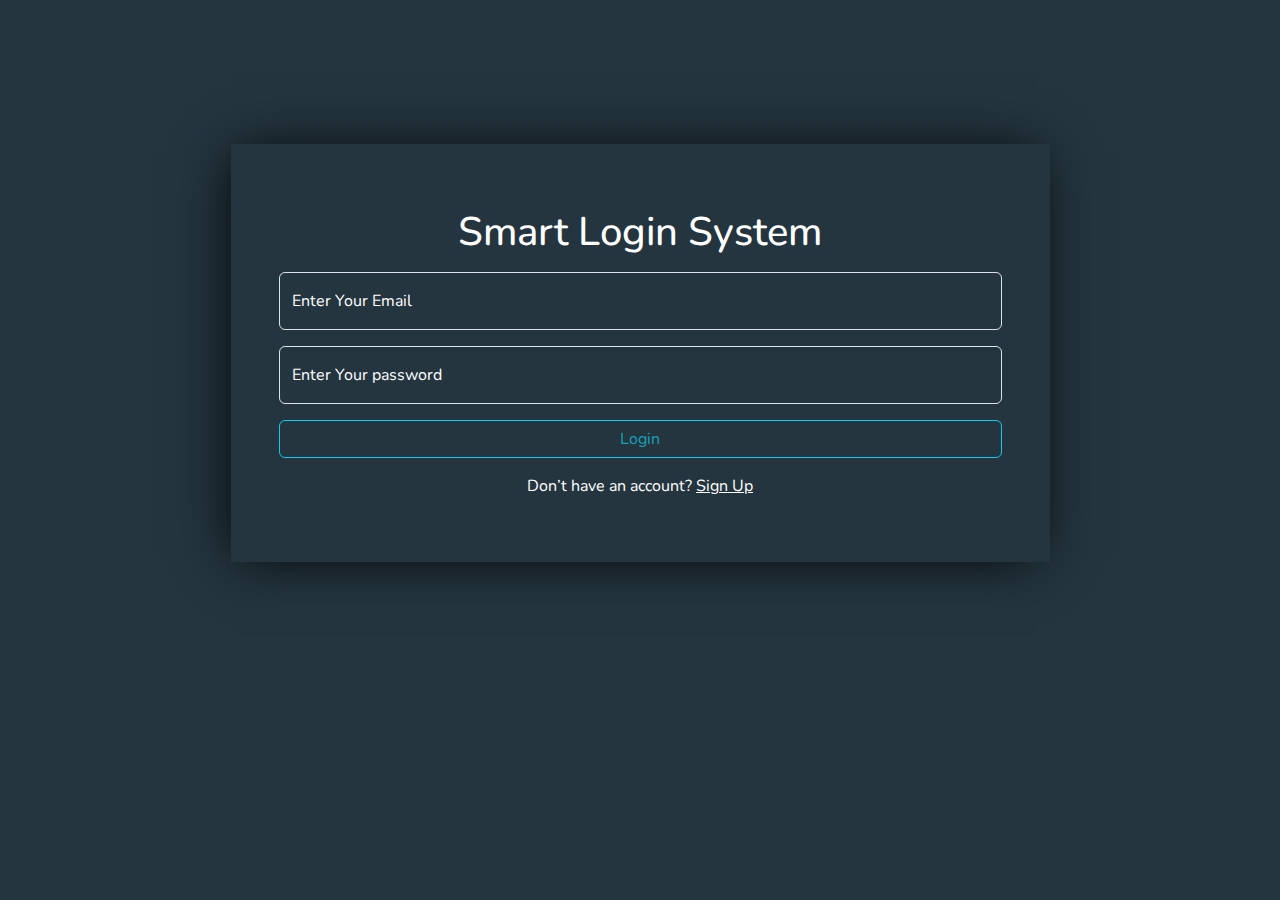
<file: index.html>
<html lang="en">

<head>
  <meta charset="UTF-8" />
  <meta http-equiv="X-UA-Compatible" content="IE=edge" />
  <meta name="viewport" content="width=device-width, initial-scale=1.0" />
  <!-- <title>Kerri</title>
    <link rel="icon" href="./images/favicon.png" /> -->
  <!-- ^=======> Fonts [Montserrat + Nunito] -->
  <link rel="preconnect" href="https://fonts.googleapis.com" />
  <link rel="preconnect" href="https://fonts.gstatic.com" crossorigin />
  <link
    href="https://fonts.googleapis.com/css2?family=Montserrat:ital,wght@0,100;0,200;0,300;0,400;0,500;0,600;0,700;0,800;0,900;1,200&family=Nunito:wght@200;300;400;500;600;700;800;900&display=swap"
    rel="stylesheet" />
  <!-- ^=======> style -->
  <link rel="stylesheet" href="CSS/bootstrap.min.css" />
  <link rel="stylesheet" href="CSS/bootstrap-icons.css" />
  <link rel="stylesheet" href="CSS/all.min.css" />
  <link rel="stylesheet" href="CSS/style.css" />
</head>

<body>
  <!-- -------------------------------start nav-------------------------- -->
  <section id="signIn" class="my-5">
    <div class="container w-100  d-flex justify-content-center align-items-center py-5">
      <div class="container my-5 text-center ">
        <div class="group m-auto w-75 p-5">
          <h1 class="my-3">Smart Login System</h1>

          <div class="form-floating mb-3">
            <input type="email" class="form-control" id="signInEmail" placeholder="">
            <label for="floatingInput">Enter Your Email</label>
          </div>

          <div class="form-floating mb-3">
            <input type="password" class="form-control" id="signInPassword" placeholder="">
            <label for="floatingInput">Enter Your password</label>
          </div>

          <p id="incorrect" class="text-center text-danger d-none">Your Email Or Password Is Incorrect</p>

          <a class="form-control bg-transparent mb-3 btn btn-info login" id="btnLogin" onclick="login()">Login</a>
          <p class="text-white">Don’t have an account? <a class='text-white' href='signup.html'>Sign Up</a></p>

        </div>
      </div>
  </section>
  
  <script src="JS/index.js"></script>
</body>

</html>
</file>
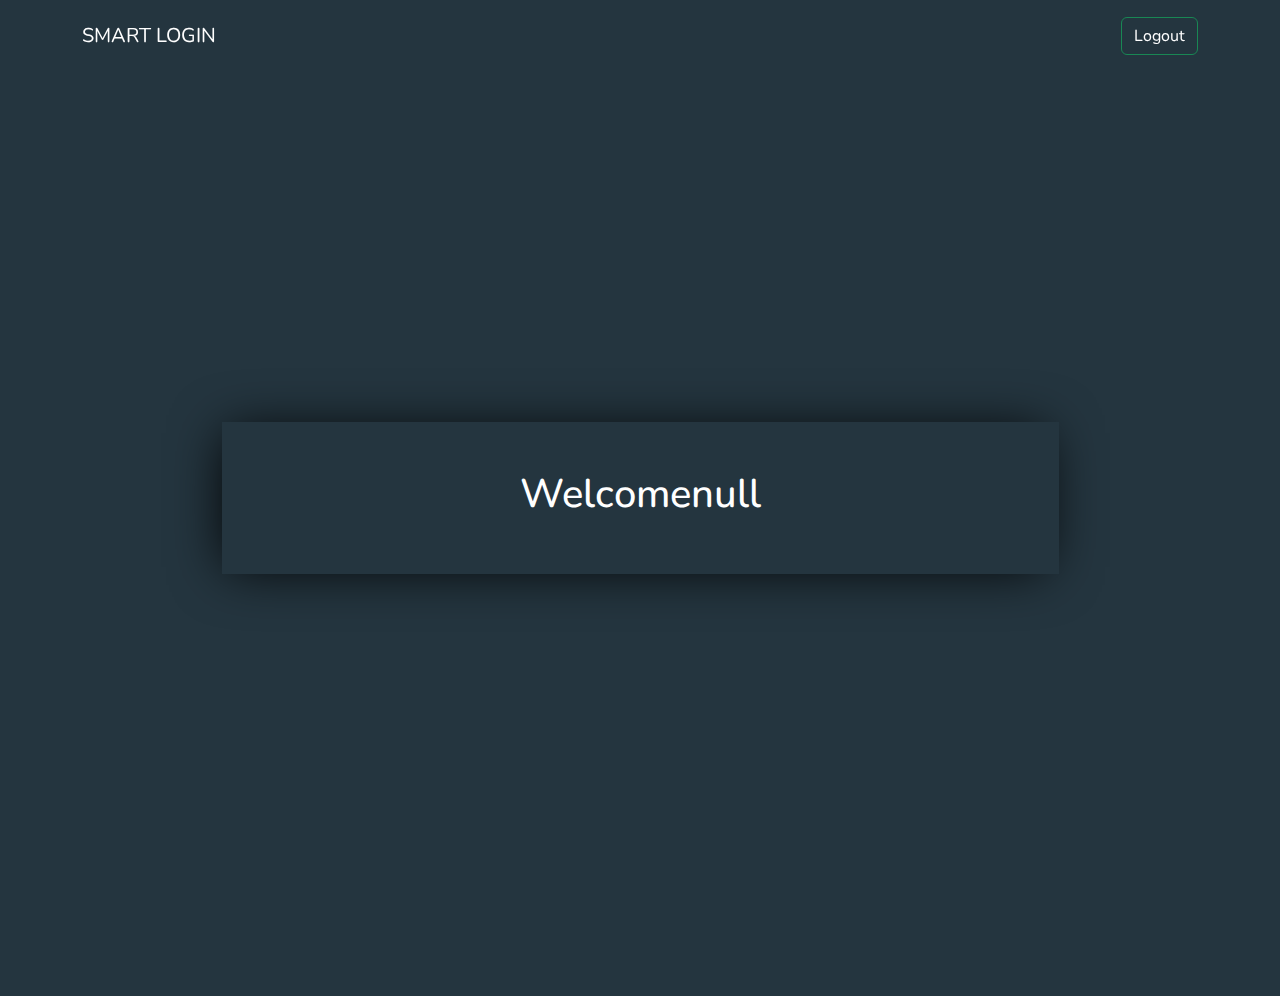
<file: home.html>
<html lang="en">
  <head>
    <meta charset="UTF-8" />
    <meta http-equiv="X-UA-Compatible" content="IE=edge" />
    <meta name="viewport" content="width=device-width, initial-scale=1.0" />
    <!-- <title>Kerri</title>
    <link rel="icon" href="./images/favicon.png" /> -->
    <!-- ^=======> Fonts [Montserrat + Nunito] -->
    <link rel="preconnect" href="https://fonts.googleapis.com" />
    <link rel="preconnect" href="https://fonts.gstatic.com" crossorigin />
    <link
      href="https://fonts.googleapis.com/css2?family=Montserrat:ital,wght@0,100;0,200;0,300;0,400;0,500;0,600;0,700;0,800;0,900;1,200&family=Nunito:wght@200;300;400;500;600;700;800;900&display=swap"
      rel="stylesheet"
    />
    <!-- ^=======> style -->
    <link rel="stylesheet" href="CSS/bootstrap.min.css" />
    <link rel="stylesheet" href="CSS/bootstrap-icons.css" />
    <link rel="stylesheet" href="CSS/all.min.css" />
    <link rel="stylesheet" href="CSS/style.css" />
  </head>
  <body onload="display()">
    <!-- -------------------------------start nav-------------------------- -->
        <nav class="navbar bg-transparent fixed-top">
            <div class="container d-flex justify-content-between align-items-center pt-2">
                <a class="navbar-brand text-white" href="#">SMART LOGIN</a>
                <a href="index.html"  class="btn btn-outline-success text-white" onclick="logOut()">Logout</a>
            </div>
        </nav>
        <div class="container my-5 text-center h-100 d-flex align-items-center">
          <div class="group m-auto w-75 p-5">
              <h1 id="username"></h1>
          </div>
      </div>
    
    <script src="JS/index.js"></script>
  </body>
</html>
</file>
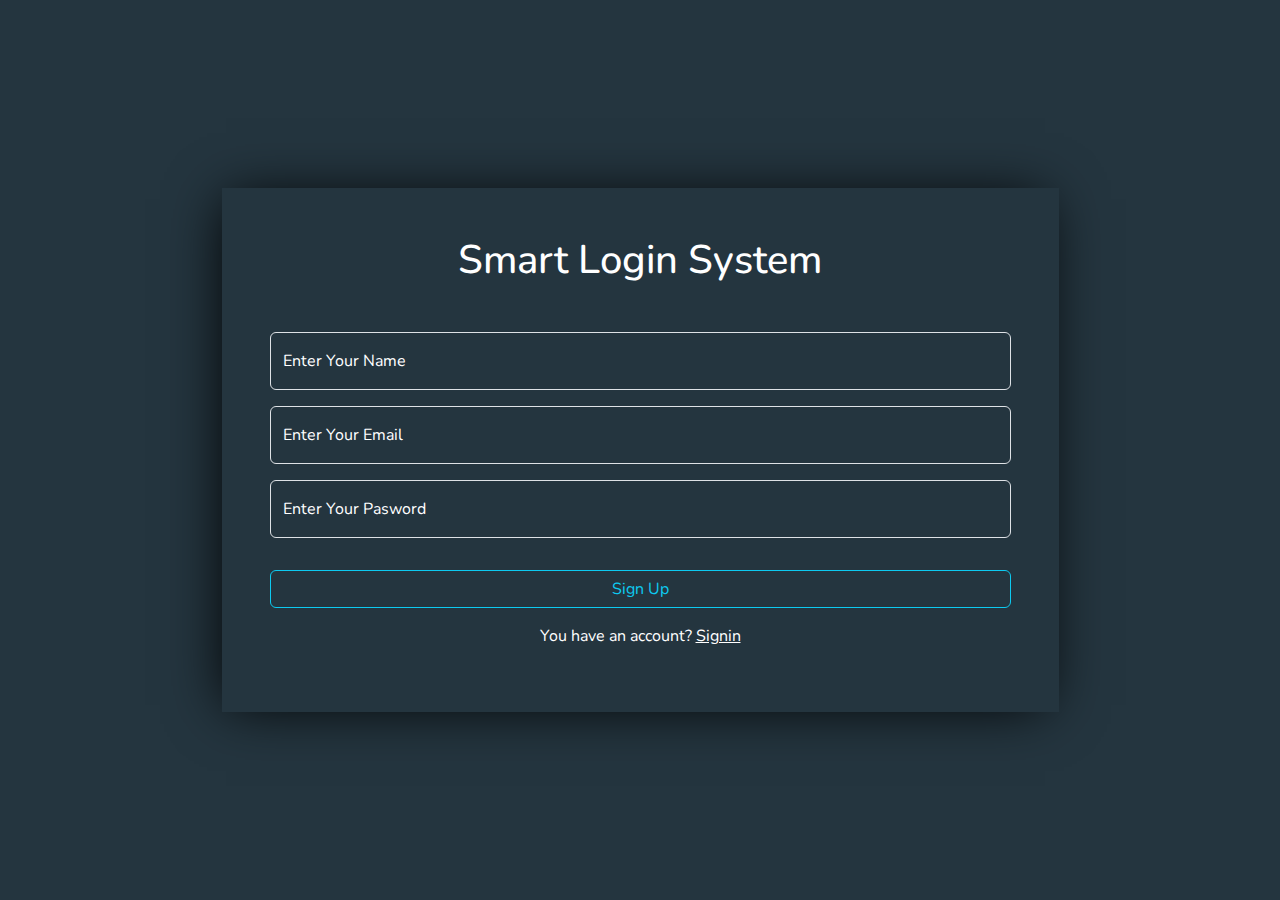
<file: signup.html>
<html lang="en">

<head>
    <meta charset="UTF-8" />
    <meta http-equiv="X-UA-Compatible" content="IE=edge" />
    <meta name="viewport" content="width=device-width, initial-scale=1.0" />
    <!-- <title>Kerri</title>
    <link rel="icon" href="./images/favicon.png" /> -->
    <!-- ^=======> Fonts [Montserrat + Nunito] -->
    <link rel="preconnect" href="https://fonts.googleapis.com" />
    <link rel="preconnect" href="https://fonts.gstatic.com" crossorigin />
    <link
        href="https://fonts.googleapis.com/css2?family=Montserrat:ital,wght@0,100;0,200;0,300;0,400;0,500;0,600;0,700;0,800;0,900;1,200&family=Nunito:wght@200;300;400;500;600;700;800;900&display=swap"
        rel="stylesheet" />
    <!-- ^=======> style -->
    <link rel="stylesheet" href="CSS/bootstrap.min.css" />
    <link rel="stylesheet" href="CSS/bootstrap-icons.css" />
    <link rel="stylesheet" href="CSS/all.min.css" />
    <link rel="stylesheet" href="CSS/style.css" />
</head>

<body>
    <!-- -------------------------------start nav-------------------------- -->

    <section id="home">
        <div class="container h-100 d-flex justify-content-center align-items-center">

            <div class="group m-auto w-75 p-5 text-center">
                <h1 class="mb-5">Smart Login System</h1>

                <div class="form-floating mb-3">
                    <input type="text" class="form-control" id="userName" placeholder="">
                    <label for="floatingInput">Enter Your Name</label>
                    <p id="invalidUserName" class="text-center text-danger d-none ">include at least 3 letters starting
                        with capital, second name is obtional</p>

                </div>

                <div class="form-floating mb-3">
                    <input type="email" class="form-control" id="userEmail" placeholder="">
                    <label for="floatingInput">Enter Your Email</label>
                    <p id="invalidUserEmail" class="text-center text-danger d-none">ex: &nbsp; &nbsp; name@example.com
                    </p>
                    <p id="isExist" class="text-center text-danger d-none">The Email Already Exists Please Enter Another Email</p>

                </div>

                <div class="form-floating mb-3">
                    <input type="password" class="form-control" id="userPassword" placeholder="">
                    <label for="floatingInput">Enter Your Pasword</label>
                    <p id="invalidUserPassword" class="text-center text-danger d-none">you must strenth your password,
                        from 5 to 15 characters</p>

                </div>
                <p id="notValid" class="text-center text-danger d-none">All inputs is required</p>
                <p id="isValid" class="text-center text-success d-none">Success</p>

                <button class="btn btn-outline-info w-100 my-3" id="btnSignUp">Sign Up</button>
                <p class="text-white text-center">You have an account? <a class='text-white'
                        href='index.html'>Signin</a></p>

            </div>
        </div>
    </section>

    <script src="JS/index.js"></script>
</body>

</html>
</file>
<file: CSS/style.css>
* {
    padding: 0;
    margin: 0;
    box-sizing: border-box;
}

body {
    font-family: 'Nunito', sans-serif;
    background-color: #24353f;
    color: #fff;
}

.group {
    box-shadow: -5px 2px 54px -9px rgba(0, 0, 0, 1);
}

input,
textarea {
    background-color: #24353f !important;
    color: #fff !important;
}

input:focus,
textarea:focus {
    box-shadow: 0 0 0 0 transparent !important;
}

.login {
    color: #17a2b8;
}

.login:hover {
    background-color: #17a2b8 !important;
    border-color: #17a2b8 !important;
    color: #fff !important;
}
</file>
